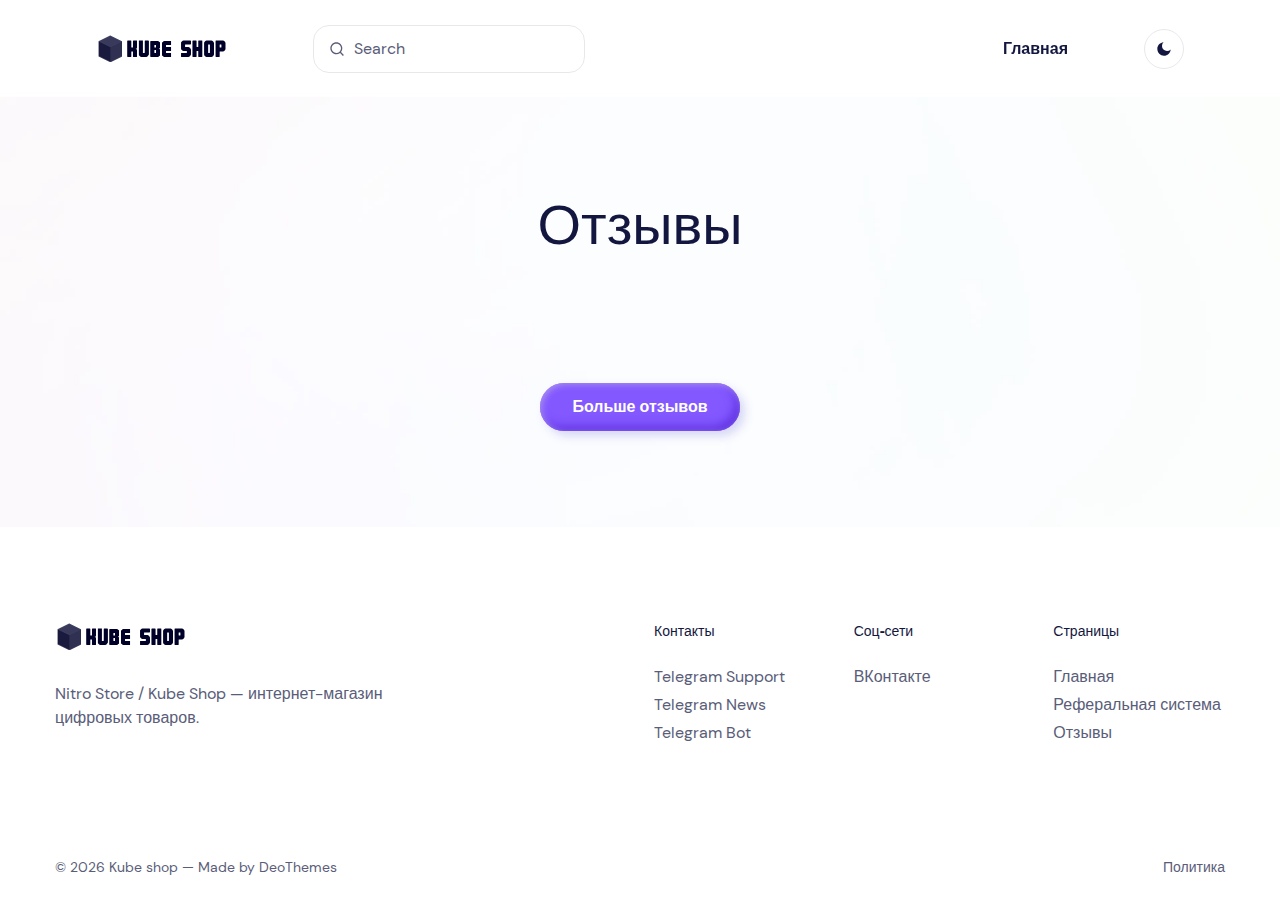
<file: feedback.html>
﻿<!DOCTYPE html>
<html lang="ru">
  <head>
    <meta charset="utf-8">
    <meta http-equiv="Content-Type" content="text/html; charset=utf-8">
    <meta name="language" content="Russian">
    <!--[if IE]><meta http-equiv="X-UA-Compatible" content="IE=edge,chrome=1" /><![endif]-->
    <meta name="viewport" content="width=device-width, initial-scale=1, maximum-scale=1">

    <!-- Yandex.Metrika counter -->
  <script type="text/javascript">
   (function(m,e,t,r,i,k,a){m[i]=m[i]||function(){(m[i].a=m[i].a||[]).push(arguments)};
   m[i].l=1*new Date();
   for (var j = 0; j < document.scripts.length; j++) {if (document.scripts[j].src === r) { return; }}
   k=e.createElement(t),a=e.getElementsByTagName(t)[0],k.async=1,k.src=r,a.parentNode.insertBefore(k,a)})
   (window, document, "script", "https://mc.yandex.ru/metrika/tag.js", "ym");

   ym(91576952, "init", {
        clickmap:true,
        trackLinks:true,
        accurateTrackBounce:true,
        webvisor:true,
        ecommerce:"dataLayer"
   });
  </script>
  <noscript><div><img src="https://mc.yandex.ru/watch/91576952" style="position:absolute; left:-9999px;" alt=""></div></noscript>
<!-- /Yandex.Metrika counter -->


    <link rel="preconnect" href="https://fonts.googleapis.com"><link rel="preconnect" href="https://fonts.gstatic.com" crossorigin=""><link href="https://fonts.googleapis.com/css2?family=Montserrat:wght@600&display=swap" rel="stylesheet">

    <!-- Css -->
    <link rel="stylesheet" href="static/css/style.css">

    <!-- Dark Mode JS -->
    <script src="static/js/darkMode.bundle.js"></script>

    <!-- Favicons -->
    <link rel="apple-touch-icon" sizes="57x57" href="static/favicon/apple-icon-57x57.png">
    <link rel="apple-touch-icon" sizes="60x60" href="static/favicon/apple-icon-60x60.png">
    <link rel="apple-touch-icon" sizes="72x72" href="static/favicon/apple-icon-72x72.png">
    <link rel="apple-touch-icon" sizes="76x76" href="static/favicon/apple-icon-76x76.png">
    <link rel="apple-touch-icon" sizes="114x114" href="static/favicon/apple-icon-114x114.png">
    <link rel="apple-touch-icon" sizes="120x120" href="static/favicon/apple-icon-120x120.png">
    <link rel="apple-touch-icon" sizes="144x144" href="static/favicon/apple-icon-144x144.png">
    <link rel="apple-touch-icon" sizes="152x152" href="static/favicon/apple-icon-152x152.png">
    <link rel="apple-touch-icon" sizes="180x180" href="static/favicon/apple-icon-180x180.png">
    <link rel="icon" type="image/png" sizes="192x192" href="static/favicon/android-icon-192x192.png">
    <link rel="icon" type="image/png" sizes="32x32" href="/static/favicon-32x32.png">
    <link rel="icon" type="image/png" sizes="96x96" href="/static/favicon-96x96.png">
    <link rel="icon" type="image/png" sizes="16x16" href="/static/favicon-16x16.png">
    <link rel="manifest" href="static/favicon/manifest.json">


    <meta name="msapplication-TileColor" content="#ffffff">
    <meta name="msapplication-TileImage" content="/static/favicon/ms-icon-144x144.png">
    <meta name="theme-color" content="#ffffff">
    
<title>Отзывы</title>

  </head>
  <body class="dark:bg-jacarta-900 font-body text-jacarta-500 overflow-x-hidden" itemscope="" itemtype="http://schema.org/WebPage">
    <header class="js-page-header fixed top-0 z-20 w-full backdrop-blur transition-colors">
      <div class="flex items-center px-6 py-6 xl:px-24">
        <!-- Logo -->
        <a href="index.htm" class="shrink-0">
          <img src="static/img/logo.png" class="max-h-7 dark:hidden" alt="Kube Shop">
          <img src="static/img/logo_white.png" class="hidden max-h-7 dark:block" alt="Kube Shop">
        </a>

        <!-- Search -->
        <form action="search" class="relative ml-12 mr-8 hidden basis-3/12 lg:block xl:ml-[8%]">
          <input type="search" class="text-jacarta-700 placeholder-jacarta-500 focus:ring-accent border-jacarta-100 w-full rounded-2xl border py-[0.6875rem] px-4 pl-10 dark:border-transparent dark:bg-white/[.15] dark:text-white dark:placeholder-white" placeholder="Search">
          <span class="absolute left-0 top-0 flex h-full w-12 items-center justify-center rounded-2xl">
            <svg xmlns="http://www.w3.org/2000/svg" viewbox="0 0 24 24" width="24" height="24" class="fill-jacarta-500 h-4 w-4 dark:fill-white">
              <path fill="none" d="M0 0h24v24H0z"></path>
              <path d="M18.031 16.617l4.283 4.282-1.415 1.415-4.282-4.283A8.96 8.96 0 0 1 11 20c-4.968 0-9-4.032-9-9s4.032-9 9-9 9 4.032 9 9a8.96 8.96 0 0 1-1.969 5.617zm-2.006-.742A6.977 6.977 0 0 0 18 11c0-3.868-3.133-7-7-7-3.868 0-7 3.132-7 7 0 3.867 3.132 7 7 7a6.977 6.977 0 0 0 4.875-1.975l.15-.15z"></path>
            </svg>
          </span>
        </form>

        <!-- Menu / Actions -->
        <div class="js-mobile-menu dark:bg-jacarta-800 invisible fixed inset-0 z-10 ml-auto items-center bg-white opacity-0 lg:visible lg:relative lg:inset-auto lg:flex lg:bg-transparent lg:opacity-100 dark:lg:bg-transparent">
          <!-- Mobile Logo / Menu Close -->
          <div class="t-0 dark:bg-jacarta-800 fixed left-0 z-10 flex w-full items-center justify-between bg-white p-6 lg:hidden">
            <!-- Mobile Logo -->
            <a href="index.htm" class="shrink-0">
              <img src="static/img/logo.png" class="max-h-7 dark:hidden" alt="Xhibiter | NFT Marketplace">
              <img src="static/img/logo_white.png" class="hidden max-h-7 dark:block" alt="Xhibiter | NFT Marketplace">
            </a>

            <!-- Mobile Menu Close -->
            <button class="js-mobile-close border-jacarta-100 hover:bg-accent focus:bg-accent group dark:hover:bg-accent ml-2 flex h-10 w-10 items-center justify-center rounded-full border bg-white transition-colors hover:border-transparent focus:border-transparent dark:border-transparent dark:bg-white/[.15]" aria-label="close mobile menu">
              <svg xmlns="http://www.w3.org/2000/svg" viewbox="0 0 24 24" width="24" height="24" class="fill-jacarta-700 h-4 w-4 transition-colors group-hover:fill-white group-focus:fill-white dark:fill-white">
                <path fill="none" d="M0 0h24v24H0z"></path>
                <path d="M12 10.586l4.95-4.95 1.414 1.414-4.95 4.95 4.95 4.95-1.414 1.414-4.95-4.95-4.95 4.95-1.414-1.414 4.95-4.95-4.95-4.95L7.05 5.636z"></path>
              </svg>
            </button>
          </div>

          <!-- Mobile Search -->
          <form action="search" class="relative mt-24 mb-8 w-full lg:hidden">
            <input type="search" class="text-jacarta-700 placeholder-jacarta-500 focus:ring-accent border-jacarta-100 w-full rounded-2xl border py-3 px-4 pl-10 dark:border-transparent dark:bg-white/[.15] dark:text-white dark:placeholder-white" placeholder="Search">
            <span class="absolute left-0 top-0 flex h-full w-12 items-center justify-center rounded-2xl">
              <svg xmlns="http://www.w3.org/2000/svg" viewbox="0 0 24 24" width="24" height="24" class="fill-jacarta-500 h-4 w-4 dark:fill-white">
                <path fill="none" d="M0 0h24v24H0z"></path>
                <path d="M18.031 16.617l4.283 4.282-1.415 1.415-4.282-4.283A8.96 8.96 0 0 1 11 20c-4.968 0-9-4.032-9-9s4.032-9 9-9 9 4.032 9 9a8.96 8.96 0 0 1-1.969 5.617zm-2.006-.742A6.977 6.977 0 0 0 18 11c0-3.868-3.133-7-7-7-3.868 0-7 3.132-7 7 0 3.867 3.132 7 7 7a6.977 6.977 0 0 0 4.875-1.975l.15-.15z"></path>
              </svg>
            </span>
          </form>

          <!-- Primary Nav -->
          <nav class="navbar w-full">
            <ul class="flex flex-col lg:flex-row">
              <li class="js-nav-dropdown group relative">
                <a href="#" class="dropdown-toggle text-jacarta-700 hover:text-accent focus:text-accent dark:hover:text-accent dark:focus:text-accent flex items-center justify-between py-3.5 text-base dark:text-white lg:px-5" id="navDropdown-1" aria-expanded="false" role="button" data-bs-toggle="dropdown"><b>Главная</b>
                  
          </a></li></ul></nav>

          <div class="ml-8 hidden lg:flex xl:ml-12">
            <a href="#" class="border-jacarta-100 hover:bg-accent focus:bg-accent group dark:hover:bg-accent js-dark-mode-trigger ml-2 flex h-10 w-10 items-center justify-center rounded-full border bg-white transition-colors hover:border-transparent focus:border-transparent dark:border-transparent dark:bg-white/[.15]">
              <svg xmlns="http://www.w3.org/2000/svg" viewbox="0 0 24 24" width="24" height="24" class="fill-jacarta-700 dark-mode-light h-4 w-4 transition-colors group-hover:fill-white group-focus:fill-white dark:hidden">
                <path fill="none" d="M0 0h24v24H0z"></path>
                <path d="M11.38 2.019a7.5 7.5 0 1 0 10.6 10.6C21.662 17.854 17.316 22 12.001 22 6.477 22 2 17.523 2 12c0-5.315 4.146-9.661 9.38-9.981z"></path>
              </svg>
              <svg xmlns="http://www.w3.org/2000/svg" viewbox="0 0 24 24" width="24" height="24" class="fill-jacarta-700 dark-mode-dark hidden h-4 w-4 transition-colors group-hover:fill-white group-focus:fill-white dark:block dark:fill-white">
                <path fill="none" d="M0 0h24v24H0z"></path>
                <path d="M12 18a6 6 0 1 1 0-12 6 6 0 0 1 0 12zM11 1h2v3h-2V1zm0 19h2v3h-2v-3zM3.515 4.929l1.414-1.414L7.05 5.636 5.636 7.05 3.515 4.93zM16.95 18.364l1.414-1.414 2.121 2.121-1.414 1.414-2.121-2.121zm2.121-14.85l1.414 1.415-2.121 2.121-1.414-1.414 2.121-2.121zM5.636 16.95l1.414 1.414-2.121 2.121-1.414-1.414 2.121-2.121zM23 11v2h-3v-2h3zM4 11v2H1v-2h3z"></path>
              </svg>
            </a>
          </div>
        </div>

        <!-- Mobile Menu Actions -->
        <div class="ml-auto flex lg:hidden">

          <!-- Dark Mode -->
          <a href="#" class="js-dark-mode-trigger border-jacarta-100 hover:bg-accent dark:hover:bg-accent focus:bg-accent group ml-2 flex h-10 w-10 items-center justify-center rounded-full border bg-white transition-colors hover:border-transparent focus:border-transparent dark:border-transparent dark:bg-white/[.15]">
            <svg xmlns="http://www.w3.org/2000/svg" viewbox="0 0 24 24" width="24" height="24" class="fill-jacarta-700 dark-mode-light h-4 w-4 transition-colors group-hover:fill-white group-focus:fill-white dark:hidden">
              <path fill="none" d="M0 0h24v24H0z"></path>
              <path d="M11.38 2.019a7.5 7.5 0 1 0 10.6 10.6C21.662 17.854 17.316 22 12.001 22 6.477 22 2 17.523 2 12c0-5.315 4.146-9.661 9.38-9.981z"></path>
            </svg>
            <svg xmlns="http://www.w3.org/2000/svg" viewbox="0 0 24 24" width="24" height="24" class="fill-jacarta-700 dark-mode-dark hidden h-4 w-4 transition-colors group-hover:fill-white group-focus:fill-white dark:block dark:fill-white">
              <path fill="none" d="M0 0h24v24H0z"></path>
              <path d="M12 18a6 6 0 1 1 0-12 6 6 0 0 1 0 12zM11 1h2v3h-2V1zm0 19h2v3h-2v-3zM3.515 4.929l1.414-1.414L7.05 5.636 5.636 7.05 3.515 4.93zM16.95 18.364l1.414-1.414 2.121 2.121-1.414 1.414-2.121-2.121zm2.121-14.85l1.414 1.415-2.121 2.121-1.414-1.414 2.121-2.121zM5.636 16.95l1.414 1.414-2.121 2.121-1.414-1.414 2.121-2.121zM23 11v2h-3v-2h3zM4 11v2H1v-2h3z"></path>
            </svg>
          </a>

          <!-- Mobile Menu Toggle -->
          <button class="js-mobile-toggle border-jacarta-100 hover:bg-accent dark:hover:bg-accent focus:bg-accent group ml-2 flex h-10 w-10 items-center justify-center rounded-full border bg-white transition-colors hover:border-transparent focus:border-transparent dark:border-transparent dark:bg-white/[.15]" aria-label="open mobile menu">
            <svg xmlns="http://www.w3.org/2000/svg" viewbox="0 0 24 24" width="24" height="24" class="fill-jacarta-700 h-4 w-4 transition-colors group-hover:fill-white group-focus:fill-white dark:fill-white">
              <path fill="none" d="M0 0h24v24H0z"></path>
              <path d="M18 18v2H6v-2h12zm3-7v2H3v-2h18zm-3-7v2H6V4h12z"></path>
            </svg>
          </button>
        </div>
      </div>
    </header>



    

<main class="pt-[5.5rem] lg:pt-24">
      <!-- 404 -->
      <section class="dark:bg-jacarta-800 relative py-16 md:py-24">
        <picture class="pointer-events-none absolute inset-0 -z-10 dark:hidden">
          <img src="static/img/gradient_light.jpg" alt="gradient" class="h-full w-full">
        </picture>
        <div class="container">
          <div class="mx-auto max-w-lg text-center">

                <h1 class="text-jacarta-700 font-display mb-6 text-4xl dark:text-white md:text-6xl">Отзывы</h1>
                <script async="" src="https://telegram.org/js/telegram-widget.js?21" data-telegram-post="NitroStore_ru/13" data-width="100%" data-dark="auto"></script><br>
                <script async="" src="https://telegram.org/js/telegram-widget.js?21" data-telegram-post="NitroStore_ru/131" data-width="100%" data-dark="auto"></script><br>
                <script async="" src="https://telegram.org/js/telegram-widget.js?21" data-telegram-post="NitroStore_ru/129" data-width="100%" data-dark="auto"></script><br>
                <script async="" src="https://telegram.org/js/telegram-widget.js?21" data-telegram-post="NitroStore_ru/117" data-width="100%" data-dark="auto"></script><br>
            <a href="https://t.me/NitroStore_ru" class="bg-accent shadow-accent-volume hover:bg-accent-dark inline-block rounded-full py-3 px-8 text-center font-semibold text-white transition-all">Больше отзывов</a>
          </div>
        </div>
      </section>
      <!-- end 404 -->
    </main>

    <script src="static/js/app.bundle.js"></script>
    <footer class="dark:bg-jacarta-900 page-footer bg-white">
      <div class="container">
        <div class="grid grid-cols-6 gap-x-7 gap-y-14 pt-24 pb-12 md:grid-cols-12">
          <div class="col-span-3 md:col-span-4">
            <!-- Logo -->
            <a href="index.htm" class="mb-6 inline-block">
              <img src="static/img/logo.png" class="max-h-7 dark:hidden" alt="Kube Shop">
              <img src="static/img/logo_white.png" class="hidden max-h-7 dark:block" alt="Kube Shop">
            </a>
            <p class="dark:text-jacarta-300 mb-12">
              Nitro Store / Kube Shop — интернет-магазин цифровых товаров.
            </p>
            <!-- Socials -->
<!--            <div class="flex space-x-5">-->
<!--              <a href="#" class="group">-->
<!--                <svg-->
<!--                  aria-hidden="true"-->
<!--                  focusable="false"-->
<!--                  data-prefix="fab"-->
<!--                  data-icon="discord"-->
<!--                  class="group-hover:fill-accent fill-jacarta-300 h-5 w-5 dark:group-hover:fill-white"-->
<!--                  role="img"-->
<!--                  xmlns="http://www.w3.org/2000/svg"-->
<!--                  viewBox="0 0 640 512"-->
<!--                >-->
<!--                  <path-->
<!--                    d="M524.531,69.836a1.5,1.5,0,0,0-.764-.7A485.065,485.065,0,0,0,404.081,32.03a1.816,1.816,0,0,0-1.923.91,337.461,337.461,0,0,0-14.9,30.6,447.848,447.848,0,0,0-134.426,0,309.541,309.541,0,0,0-15.135-30.6,1.89,1.89,0,0,0-1.924-.91A483.689,483.689,0,0,0,116.085,69.137a1.712,1.712,0,0,0-.788.676C39.068,183.651,18.186,294.69,28.43,404.354a2.016,2.016,0,0,0,.765,1.375A487.666,487.666,0,0,0,176.02,479.918a1.9,1.9,0,0,0,2.063-.676A348.2,348.2,0,0,0,208.12,430.4a1.86,1.86,0,0,0-1.019-2.588,321.173,321.173,0,0,1-45.868-21.853,1.885,1.885,0,0,1-.185-3.126c3.082-2.309,6.166-4.711,9.109-7.137a1.819,1.819,0,0,1,1.9-.256c96.229,43.917,200.41,43.917,295.5,0a1.812,1.812,0,0,1,1.924.233c2.944,2.426,6.027,4.851,9.132,7.16a1.884,1.884,0,0,1-.162,3.126,301.407,301.407,0,0,1-45.89,21.83,1.875,1.875,0,0,0-1,2.611,391.055,391.055,0,0,0,30.014,48.815,1.864,1.864,0,0,0,2.063.7A486.048,486.048,0,0,0,610.7,405.729a1.882,1.882,0,0,0,.765-1.352C623.729,277.594,590.933,167.465,524.531,69.836ZM222.491,337.58c-28.972,0-52.844-26.587-52.844-59.239S193.056,219.1,222.491,219.1c29.665,0,53.306,26.82,52.843,59.239C275.334,310.993,251.924,337.58,222.491,337.58Zm195.38,0c-28.971,0-52.843-26.587-52.843-59.239S388.437,219.1,417.871,219.1c29.667,0,53.307,26.82,52.844,59.239C470.715,310.993,447.538,337.58,417.871,337.58Z"-->
<!--                  ></path>-->
<!--                </svg>-->
<!--              </a>-->
<!--            </div>-->
          </div>

          <div class="col-span-full sm:col-span-3 md:col-span-2 md:col-start-7">
            <h3 class="font-display text-jacarta-700 mb-6 text-sm dark:text-white">Контакты</h3>
            <ul class="dark:text-jacarta-300 flex flex-col space-y-1">
              <li>
                <a href="https://t.me/kubesupport" class="hover:text-accent dark:hover:text-white">Telegram Support</a>
              </li>
              <li>
                <a href="https://t.me/Kube_shop_news" class="hover:text-accent dark:hover:text-white">Telegram News</a>
              </li>
              <li>
                <a href="https://t.me/Kube_shop_bot" class="hover:text-accent dark:hover:text-white">Telegram Bot</a>
              </li>
            </ul>
          </div>

          <div class="col-span-full sm:col-span-3 md:col-span-2">
            <h3 class="font-display text-jacarta-700 mb-6 text-sm dark:text-white">Соц-сети</h3>
            <ul class="dark:text-jacarta-300 flex flex-col space-y-1">
              <li>
                <a href="https://vk.com/nitrostore" class="hover:text-accent dark:hover:text-white">ВКонтакте</a>
              </li>
<!--              <li>-->
<!--                <a href="#" class="hover:text-accent dark:hover:text-white">About</a>-->
<!--              </li>-->
<!--              <li>-->
<!--                <a href="#" class="hover:text-accent dark:hover:text-white">Contact Us</a>-->
<!--              </li>-->
<!--              <li>-->
<!--                <a href="#" class="hover:text-accent dark:hover:text-white">Our Blog</a>-->
<!--              </li>-->
<!--              <li>-->
<!--                <a href="#" class="hover:text-accent dark:hover:text-white">FAQ</a>-->
<!--              </li>-->
<!--            </ul>-->
          </ul></div>

          <div class="col-span-full sm:col-span-3 md:col-span-2">
            <h3 class="font-display text-jacarta-700 mb-6 text-sm dark:text-white">Страницы</h3>
            <ul class="dark:text-jacarta-300 flex flex-col space-y-1">
              <li>
                <a href="index.htm" class="hover:text-accent dark:hover:text-white">Главная</a>
              </li>
              <li>
                <a href="referral.html" class="hover:text-accent dark:hover:text-white">Реферальная система</a>
              </li>
              <li>
                <a href="feedback.html" class="hover:text-accent dark:hover:text-white">Отзывы</a>
              </li>
<!--              <li>-->
<!--                <a href="#" class="hover:text-accent dark:hover:text-white">Author Profile</a>-->
<!--              </li>-->
<!--              <li>-->
<!--                <a href="#" class="hover:text-accent dark:hover:text-white">Create Item</a>-->
<!--              </li>-->
<!--            </ul>-->
          </ul></div>
        </div>
        <div class="flex flex-col items-center justify-between space-y-2 py-8 sm:flex-row sm:space-y-0">
          <span class="dark:text-jacarta-400 text-sm">&copy;
            <script>
              document.write(new Date().getFullYear())
            </script>
            Kube shop — Made by
            <a href="https://deothemes.com" class="hover:text-accent">DeoThemes</a></span>
          <ul class="dark:text-jacarta-400 flex flex-wrap space-x-4 text-sm">
<!--            <li>-->
<!--              <a href="#" class="hover:text-accent">Terms and conditions</a>-->
<!--            </li>-->
            <li><a href="poltece.html" class="hover:text-accent">Политика</a></li>
          </ul>
        </div>
      </div>
    </footer>

  </body>
</html>
</file>
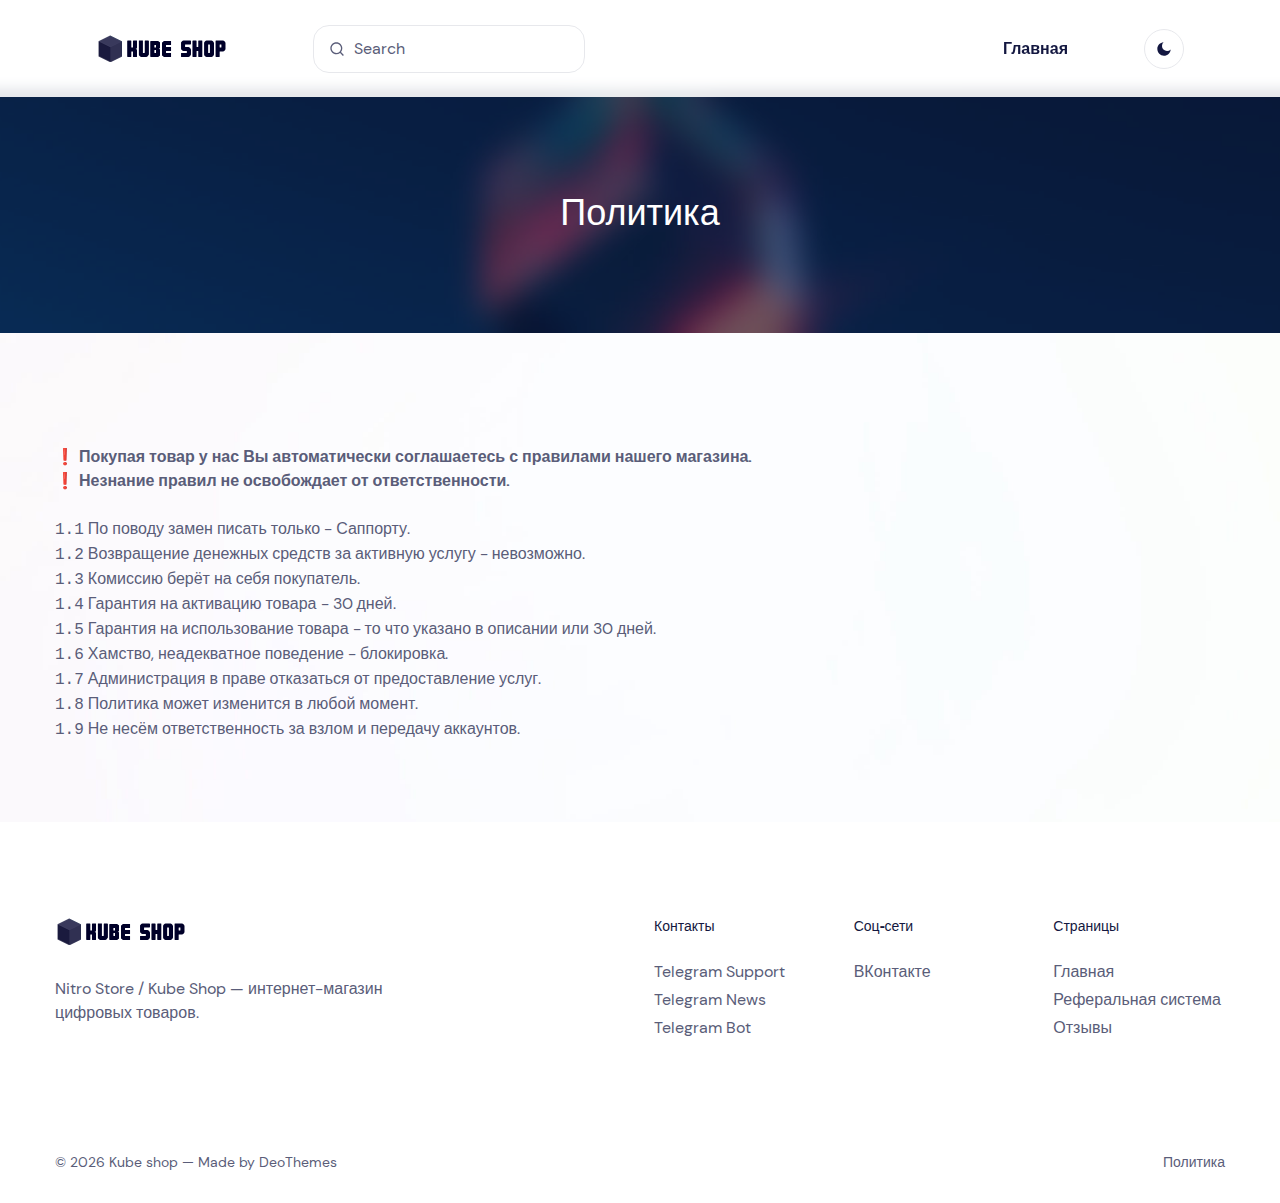
<file: poltece.html>
﻿<!DOCTYPE html>
<html lang="ru">
  <head>
    <meta charset="utf-8">
    <meta http-equiv="Content-Type" content="text/html; charset=utf-8">
    <meta name="language" content="Russian">
    <!--[if IE]><meta http-equiv="X-UA-Compatible" content="IE=edge,chrome=1" /><![endif]-->
    <meta name="viewport" content="width=device-width, initial-scale=1, maximum-scale=1">

    <!-- Yandex.Metrika counter -->
  <script type="text/javascript">
   (function(m,e,t,r,i,k,a){m[i]=m[i]||function(){(m[i].a=m[i].a||[]).push(arguments)};
   m[i].l=1*new Date();
   for (var j = 0; j < document.scripts.length; j++) {if (document.scripts[j].src === r) { return; }}
   k=e.createElement(t),a=e.getElementsByTagName(t)[0],k.async=1,k.src=r,a.parentNode.insertBefore(k,a)})
   (window, document, "script", "https://mc.yandex.ru/metrika/tag.js", "ym");

   ym(91576952, "init", {
        clickmap:true,
        trackLinks:true,
        accurateTrackBounce:true,
        webvisor:true,
        ecommerce:"dataLayer"
   });
  </script>
  <noscript><div><img src="https://mc.yandex.ru/watch/91576952" style="position:absolute; left:-9999px;" alt=""></div></noscript>
<!-- /Yandex.Metrika counter -->


    <link rel="preconnect" href="https://fonts.googleapis.com"><link rel="preconnect" href="https://fonts.gstatic.com" crossorigin=""><link href="https://fonts.googleapis.com/css2?family=Montserrat:wght@600&display=swap" rel="stylesheet">

    <!-- Css -->
    <link rel="stylesheet" href="static/css/style.css">

    <!-- Dark Mode JS -->
    <script src="static/js/darkMode.bundle.js"></script>

    <!-- Favicons -->
    <link rel="apple-touch-icon" sizes="57x57" href="static/favicon/apple-icon-57x57.png">
    <link rel="apple-touch-icon" sizes="60x60" href="static/favicon/apple-icon-60x60.png">
    <link rel="apple-touch-icon" sizes="72x72" href="static/favicon/apple-icon-72x72.png">
    <link rel="apple-touch-icon" sizes="76x76" href="static/favicon/apple-icon-76x76.png">
    <link rel="apple-touch-icon" sizes="114x114" href="static/favicon/apple-icon-114x114.png">
    <link rel="apple-touch-icon" sizes="120x120" href="static/favicon/apple-icon-120x120.png">
    <link rel="apple-touch-icon" sizes="144x144" href="static/favicon/apple-icon-144x144.png">
    <link rel="apple-touch-icon" sizes="152x152" href="static/favicon/apple-icon-152x152.png">
    <link rel="apple-touch-icon" sizes="180x180" href="static/favicon/apple-icon-180x180.png">
    <link rel="icon" type="image/png" sizes="192x192" href="static/favicon/android-icon-192x192.png">
    <link rel="icon" type="image/png" sizes="32x32" href="/static/favicon-32x32.png">
    <link rel="icon" type="image/png" sizes="96x96" href="/static/favicon-96x96.png">
    <link rel="icon" type="image/png" sizes="16x16" href="/static/favicon-16x16.png">
    <link rel="manifest" href="static/favicon/manifest.json">


    <meta name="msapplication-TileColor" content="#ffffff">
    <meta name="msapplication-TileImage" content="/static/favicon/ms-icon-144x144.png">
    <meta name="theme-color" content="#ffffff">
    
<meta name="title" content="Kube Shop — Политика.">
<title>Политика</title>

  </head>
  <body class="dark:bg-jacarta-900 font-body text-jacarta-500 overflow-x-hidden" itemscope="" itemtype="http://schema.org/WebPage">
    <header class="js-page-header fixed top-0 z-20 w-full backdrop-blur transition-colors">
      <div class="flex items-center px-6 py-6 xl:px-24">
        <!-- Logo -->
        <a href="index.htm" class="shrink-0">
          <img src="static/img/logo.png" class="max-h-7 dark:hidden" alt="Kube Shop">
          <img src="static/img/logo_white.png" class="hidden max-h-7 dark:block" alt="Kube Shop">
        </a>

        <!-- Search -->
        <form action="search" class="relative ml-12 mr-8 hidden basis-3/12 lg:block xl:ml-[8%]">
          <input type="search" class="text-jacarta-700 placeholder-jacarta-500 focus:ring-accent border-jacarta-100 w-full rounded-2xl border py-[0.6875rem] px-4 pl-10 dark:border-transparent dark:bg-white/[.15] dark:text-white dark:placeholder-white" placeholder="Search">
          <span class="absolute left-0 top-0 flex h-full w-12 items-center justify-center rounded-2xl">
            <svg xmlns="http://www.w3.org/2000/svg" viewbox="0 0 24 24" width="24" height="24" class="fill-jacarta-500 h-4 w-4 dark:fill-white">
              <path fill="none" d="M0 0h24v24H0z"></path>
              <path d="M18.031 16.617l4.283 4.282-1.415 1.415-4.282-4.283A8.96 8.96 0 0 1 11 20c-4.968 0-9-4.032-9-9s4.032-9 9-9 9 4.032 9 9a8.96 8.96 0 0 1-1.969 5.617zm-2.006-.742A6.977 6.977 0 0 0 18 11c0-3.868-3.133-7-7-7-3.868 0-7 3.132-7 7 0 3.867 3.132 7 7 7a6.977 6.977 0 0 0 4.875-1.975l.15-.15z"></path>
            </svg>
          </span>
        </form>

        <!-- Menu / Actions -->
        <div class="js-mobile-menu dark:bg-jacarta-800 invisible fixed inset-0 z-10 ml-auto items-center bg-white opacity-0 lg:visible lg:relative lg:inset-auto lg:flex lg:bg-transparent lg:opacity-100 dark:lg:bg-transparent">
          <!-- Mobile Logo / Menu Close -->
          <div class="t-0 dark:bg-jacarta-800 fixed left-0 z-10 flex w-full items-center justify-between bg-white p-6 lg:hidden">
            <!-- Mobile Logo -->
            <a href="index.htm" class="shrink-0">
              <img src="static/img/logo.png" class="max-h-7 dark:hidden" alt="Xhibiter | NFT Marketplace">
              <img src="static/img/logo_white.png" class="hidden max-h-7 dark:block" alt="Xhibiter | NFT Marketplace">
            </a>

            <!-- Mobile Menu Close -->
            <button class="js-mobile-close border-jacarta-100 hover:bg-accent focus:bg-accent group dark:hover:bg-accent ml-2 flex h-10 w-10 items-center justify-center rounded-full border bg-white transition-colors hover:border-transparent focus:border-transparent dark:border-transparent dark:bg-white/[.15]" aria-label="close mobile menu">
              <svg xmlns="http://www.w3.org/2000/svg" viewbox="0 0 24 24" width="24" height="24" class="fill-jacarta-700 h-4 w-4 transition-colors group-hover:fill-white group-focus:fill-white dark:fill-white">
                <path fill="none" d="M0 0h24v24H0z"></path>
                <path d="M12 10.586l4.95-4.95 1.414 1.414-4.95 4.95 4.95 4.95-1.414 1.414-4.95-4.95-4.95 4.95-1.414-1.414 4.95-4.95-4.95-4.95L7.05 5.636z"></path>
              </svg>
            </button>
          </div>

          <!-- Mobile Search -->
          <form action="search" class="relative mt-24 mb-8 w-full lg:hidden">
            <input type="search" class="text-jacarta-700 placeholder-jacarta-500 focus:ring-accent border-jacarta-100 w-full rounded-2xl border py-3 px-4 pl-10 dark:border-transparent dark:bg-white/[.15] dark:text-white dark:placeholder-white" placeholder="Search">
            <span class="absolute left-0 top-0 flex h-full w-12 items-center justify-center rounded-2xl">
              <svg xmlns="http://www.w3.org/2000/svg" viewbox="0 0 24 24" width="24" height="24" class="fill-jacarta-500 h-4 w-4 dark:fill-white">
                <path fill="none" d="M0 0h24v24H0z"></path>
                <path d="M18.031 16.617l4.283 4.282-1.415 1.415-4.282-4.283A8.96 8.96 0 0 1 11 20c-4.968 0-9-4.032-9-9s4.032-9 9-9 9 4.032 9 9a8.96 8.96 0 0 1-1.969 5.617zm-2.006-.742A6.977 6.977 0 0 0 18 11c0-3.868-3.133-7-7-7-3.868 0-7 3.132-7 7 0 3.867 3.132 7 7 7a6.977 6.977 0 0 0 4.875-1.975l.15-.15z"></path>
              </svg>
            </span>
          </form>

          <!-- Primary Nav -->
          <nav class="navbar w-full">
            <ul class="flex flex-col lg:flex-row">
              <li class="js-nav-dropdown group relative">
                <a href="#" class="dropdown-toggle text-jacarta-700 hover:text-accent focus:text-accent dark:hover:text-accent dark:focus:text-accent flex items-center justify-between py-3.5 text-base dark:text-white lg:px-5" id="navDropdown-1" aria-expanded="false" role="button" data-bs-toggle="dropdown"><b>Главная</b>
                  
          </a></li></ul></nav>

          <div class="ml-8 hidden lg:flex xl:ml-12">
            <a href="#" class="border-jacarta-100 hover:bg-accent focus:bg-accent group dark:hover:bg-accent js-dark-mode-trigger ml-2 flex h-10 w-10 items-center justify-center rounded-full border bg-white transition-colors hover:border-transparent focus:border-transparent dark:border-transparent dark:bg-white/[.15]">
              <svg xmlns="http://www.w3.org/2000/svg" viewbox="0 0 24 24" width="24" height="24" class="fill-jacarta-700 dark-mode-light h-4 w-4 transition-colors group-hover:fill-white group-focus:fill-white dark:hidden">
                <path fill="none" d="M0 0h24v24H0z"></path>
                <path d="M11.38 2.019a7.5 7.5 0 1 0 10.6 10.6C21.662 17.854 17.316 22 12.001 22 6.477 22 2 17.523 2 12c0-5.315 4.146-9.661 9.38-9.981z"></path>
              </svg>
              <svg xmlns="http://www.w3.org/2000/svg" viewbox="0 0 24 24" width="24" height="24" class="fill-jacarta-700 dark-mode-dark hidden h-4 w-4 transition-colors group-hover:fill-white group-focus:fill-white dark:block dark:fill-white">
                <path fill="none" d="M0 0h24v24H0z"></path>
                <path d="M12 18a6 6 0 1 1 0-12 6 6 0 0 1 0 12zM11 1h2v3h-2V1zm0 19h2v3h-2v-3zM3.515 4.929l1.414-1.414L7.05 5.636 5.636 7.05 3.515 4.93zM16.95 18.364l1.414-1.414 2.121 2.121-1.414 1.414-2.121-2.121zm2.121-14.85l1.414 1.415-2.121 2.121-1.414-1.414 2.121-2.121zM5.636 16.95l1.414 1.414-2.121 2.121-1.414-1.414 2.121-2.121zM23 11v2h-3v-2h3zM4 11v2H1v-2h3z"></path>
              </svg>
            </a>
          </div>
        </div>

        <!-- Mobile Menu Actions -->
        <div class="ml-auto flex lg:hidden">

          <!-- Dark Mode -->
          <a href="#" class="js-dark-mode-trigger border-jacarta-100 hover:bg-accent dark:hover:bg-accent focus:bg-accent group ml-2 flex h-10 w-10 items-center justify-center rounded-full border bg-white transition-colors hover:border-transparent focus:border-transparent dark:border-transparent dark:bg-white/[.15]">
            <svg xmlns="http://www.w3.org/2000/svg" viewbox="0 0 24 24" width="24" height="24" class="fill-jacarta-700 dark-mode-light h-4 w-4 transition-colors group-hover:fill-white group-focus:fill-white dark:hidden">
              <path fill="none" d="M0 0h24v24H0z"></path>
              <path d="M11.38 2.019a7.5 7.5 0 1 0 10.6 10.6C21.662 17.854 17.316 22 12.001 22 6.477 22 2 17.523 2 12c0-5.315 4.146-9.661 9.38-9.981z"></path>
            </svg>
            <svg xmlns="http://www.w3.org/2000/svg" viewbox="0 0 24 24" width="24" height="24" class="fill-jacarta-700 dark-mode-dark hidden h-4 w-4 transition-colors group-hover:fill-white group-focus:fill-white dark:block dark:fill-white">
              <path fill="none" d="M0 0h24v24H0z"></path>
              <path d="M12 18a6 6 0 1 1 0-12 6 6 0 0 1 0 12zM11 1h2v3h-2V1zm0 19h2v3h-2v-3zM3.515 4.929l1.414-1.414L7.05 5.636 5.636 7.05 3.515 4.93zM16.95 18.364l1.414-1.414 2.121 2.121-1.414 1.414-2.121-2.121zm2.121-14.85l1.414 1.415-2.121 2.121-1.414-1.414 2.121-2.121zM5.636 16.95l1.414 1.414-2.121 2.121-1.414-1.414 2.121-2.121zM23 11v2h-3v-2h3zM4 11v2H1v-2h3z"></path>
            </svg>
          </a>

          <!-- Mobile Menu Toggle -->
          <button class="js-mobile-toggle border-jacarta-100 hover:bg-accent dark:hover:bg-accent focus:bg-accent group ml-2 flex h-10 w-10 items-center justify-center rounded-full border bg-white transition-colors hover:border-transparent focus:border-transparent dark:border-transparent dark:bg-white/[.15]" aria-label="open mobile menu">
            <svg xmlns="http://www.w3.org/2000/svg" viewbox="0 0 24 24" width="24" height="24" class="fill-jacarta-700 h-4 w-4 transition-colors group-hover:fill-white group-focus:fill-white dark:fill-white">
              <path fill="none" d="M0 0h24v24H0z"></path>
              <path d="M18 18v2H6v-2h12zm3-7v2H3v-2h18zm-3-7v2H6V4h12z"></path>
            </svg>
          </button>
        </div>
      </div>
    </header>



    
<main class="pt-[5.5rem] lg:pt-24">
      <!-- Wallet -->
      <section class="after:bg-jacarta-900/60 relative bg-cover bg-center bg-no-repeat py-24 after:absolute after:inset-0" style="background-image: url('static/img/page-title/wallet_banner.jpg')">
        <div class="container relative z-10">
          <h1 class="font-display text-center text-4xl font-medium text-white">Политика</h1>
        </div>
      </section>

      <section class="dark:bg-jacarta-800 relative pb-20 pt-28">
        <picture class="pointer-events-none absolute inset-0 -z-10 dark:hidden">
          <img src="static/img/gradient_light.jpg" alt="gradient" class="h-full w-full">
        </picture>
        <div class="container">
			<b>❗️ Покупая товар у нас Вы автоматически соглашаетесь с правилами нашего магазина.</b><br>
			<b>❗️ Незнание правил не освобождает от ответственности.</b><br><br>

			<code>1.1</code> По поводу замен писать только - Саппорту.<br>
<code>1.2</code> Возвращение денежных средств за активную услугу - невозможно.<br>
<code>1.3</code> Комиссию берёт на себя покупатель.<br>
<code>1.4</code> Гарантия на активацию товара - 30 дней.<br>
<code>1.5</code> Гарантия на использование товара - то что указано в описании или 30 дней.<br>
<code>1.6</code> Хамство, неадекватное поведение - блокировка.<br>
<code>1.7</code> Администрация в праве отказаться от предоставление услуг.<br>
<code>1.8</code> Политика может изменится в любой момент.<br>
<code>1.9</code> Не несём ответственность за взлом и передачу аккаунтов.<br>
          </div>
      </section>
      <!-- end wallet -->
    </main>

    <script src="static/js/app.bundle.js"></script>
    <footer class="dark:bg-jacarta-900 page-footer bg-white">
      <div class="container">
        <div class="grid grid-cols-6 gap-x-7 gap-y-14 pt-24 pb-12 md:grid-cols-12">
          <div class="col-span-3 md:col-span-4">
            <!-- Logo -->
            <a href="index.htm" class="mb-6 inline-block">
              <img src="static/img/logo.png" class="max-h-7 dark:hidden" alt="Kube Shop">
              <img src="static/img/logo_white.png" class="hidden max-h-7 dark:block" alt="Kube Shop">
            </a>
            <p class="dark:text-jacarta-300 mb-12">
              Nitro Store / Kube Shop — интернет-магазин цифровых товаров.
            </p>
            <!-- Socials -->
<!--            <div class="flex space-x-5">-->
<!--              <a href="#" class="group">-->
<!--                <svg-->
<!--                  aria-hidden="true"-->
<!--                  focusable="false"-->
<!--                  data-prefix="fab"-->
<!--                  data-icon="discord"-->
<!--                  class="group-hover:fill-accent fill-jacarta-300 h-5 w-5 dark:group-hover:fill-white"-->
<!--                  role="img"-->
<!--                  xmlns="http://www.w3.org/2000/svg"-->
<!--                  viewBox="0 0 640 512"-->
<!--                >-->
<!--                  <path-->
<!--                    d="M524.531,69.836a1.5,1.5,0,0,0-.764-.7A485.065,485.065,0,0,0,404.081,32.03a1.816,1.816,0,0,0-1.923.91,337.461,337.461,0,0,0-14.9,30.6,447.848,447.848,0,0,0-134.426,0,309.541,309.541,0,0,0-15.135-30.6,1.89,1.89,0,0,0-1.924-.91A483.689,483.689,0,0,0,116.085,69.137a1.712,1.712,0,0,0-.788.676C39.068,183.651,18.186,294.69,28.43,404.354a2.016,2.016,0,0,0,.765,1.375A487.666,487.666,0,0,0,176.02,479.918a1.9,1.9,0,0,0,2.063-.676A348.2,348.2,0,0,0,208.12,430.4a1.86,1.86,0,0,0-1.019-2.588,321.173,321.173,0,0,1-45.868-21.853,1.885,1.885,0,0,1-.185-3.126c3.082-2.309,6.166-4.711,9.109-7.137a1.819,1.819,0,0,1,1.9-.256c96.229,43.917,200.41,43.917,295.5,0a1.812,1.812,0,0,1,1.924.233c2.944,2.426,6.027,4.851,9.132,7.16a1.884,1.884,0,0,1-.162,3.126,301.407,301.407,0,0,1-45.89,21.83,1.875,1.875,0,0,0-1,2.611,391.055,391.055,0,0,0,30.014,48.815,1.864,1.864,0,0,0,2.063.7A486.048,486.048,0,0,0,610.7,405.729a1.882,1.882,0,0,0,.765-1.352C623.729,277.594,590.933,167.465,524.531,69.836ZM222.491,337.58c-28.972,0-52.844-26.587-52.844-59.239S193.056,219.1,222.491,219.1c29.665,0,53.306,26.82,52.843,59.239C275.334,310.993,251.924,337.58,222.491,337.58Zm195.38,0c-28.971,0-52.843-26.587-52.843-59.239S388.437,219.1,417.871,219.1c29.667,0,53.307,26.82,52.844,59.239C470.715,310.993,447.538,337.58,417.871,337.58Z"-->
<!--                  ></path>-->
<!--                </svg>-->
<!--              </a>-->
<!--            </div>-->
          </div>

          <div class="col-span-full sm:col-span-3 md:col-span-2 md:col-start-7">
            <h3 class="font-display text-jacarta-700 mb-6 text-sm dark:text-white">Контакты</h3>
            <ul class="dark:text-jacarta-300 flex flex-col space-y-1">
              <li>
                <a href="https://t.me/kubesupport" class="hover:text-accent dark:hover:text-white">Telegram Support</a>
              </li>
              <li>
                <a href="https://t.me/Kube_shop_news" class="hover:text-accent dark:hover:text-white">Telegram News</a>
              </li>
              <li>
                <a href="https://t.me/Kube_shop_bot" class="hover:text-accent dark:hover:text-white">Telegram Bot</a>
              </li>
            </ul>
          </div>

          <div class="col-span-full sm:col-span-3 md:col-span-2">
            <h3 class="font-display text-jacarta-700 mb-6 text-sm dark:text-white">Соц-сети</h3>
            <ul class="dark:text-jacarta-300 flex flex-col space-y-1">
              <li>
                <a href="https://vk.com/nitrostore" class="hover:text-accent dark:hover:text-white">ВКонтакте</a>
              </li>
<!--              <li>-->
<!--                <a href="#" class="hover:text-accent dark:hover:text-white">About</a>-->
<!--              </li>-->
<!--              <li>-->
<!--                <a href="#" class="hover:text-accent dark:hover:text-white">Contact Us</a>-->
<!--              </li>-->
<!--              <li>-->
<!--                <a href="#" class="hover:text-accent dark:hover:text-white">Our Blog</a>-->
<!--              </li>-->
<!--              <li>-->
<!--                <a href="#" class="hover:text-accent dark:hover:text-white">FAQ</a>-->
<!--              </li>-->
<!--            </ul>-->
          </ul></div>

          <div class="col-span-full sm:col-span-3 md:col-span-2">
            <h3 class="font-display text-jacarta-700 mb-6 text-sm dark:text-white">Страницы</h3>
            <ul class="dark:text-jacarta-300 flex flex-col space-y-1">
              <li>
                <a href="index.htm" class="hover:text-accent dark:hover:text-white">Главная</a>
              </li>
              <li>
                <a href="referral.html" class="hover:text-accent dark:hover:text-white">Реферальная система</a>
              </li>
              <li>
                <a href="feedback.html" class="hover:text-accent dark:hover:text-white">Отзывы</a>
              </li>
<!--              <li>-->
<!--                <a href="#" class="hover:text-accent dark:hover:text-white">Author Profile</a>-->
<!--              </li>-->
<!--              <li>-->
<!--                <a href="#" class="hover:text-accent dark:hover:text-white">Create Item</a>-->
<!--              </li>-->
<!--            </ul>-->
          </ul></div>
        </div>
        <div class="flex flex-col items-center justify-between space-y-2 py-8 sm:flex-row sm:space-y-0">
          <span class="dark:text-jacarta-400 text-sm">&copy;
            <script>
              document.write(new Date().getFullYear())
            </script>
            Kube shop — Made by
            <a href="https://deothemes.com" class="hover:text-accent">DeoThemes</a></span>
          <ul class="dark:text-jacarta-400 flex flex-wrap space-x-4 text-sm">
<!--            <li>-->
<!--              <a href="#" class="hover:text-accent">Terms and conditions</a>-->
<!--            </li>-->
            <li><a href="poltece.html" class="hover:text-accent">Политика</a></li>
          </ul>
        </div>
      </div>
    </footer>

  </body>
</html>
</file>
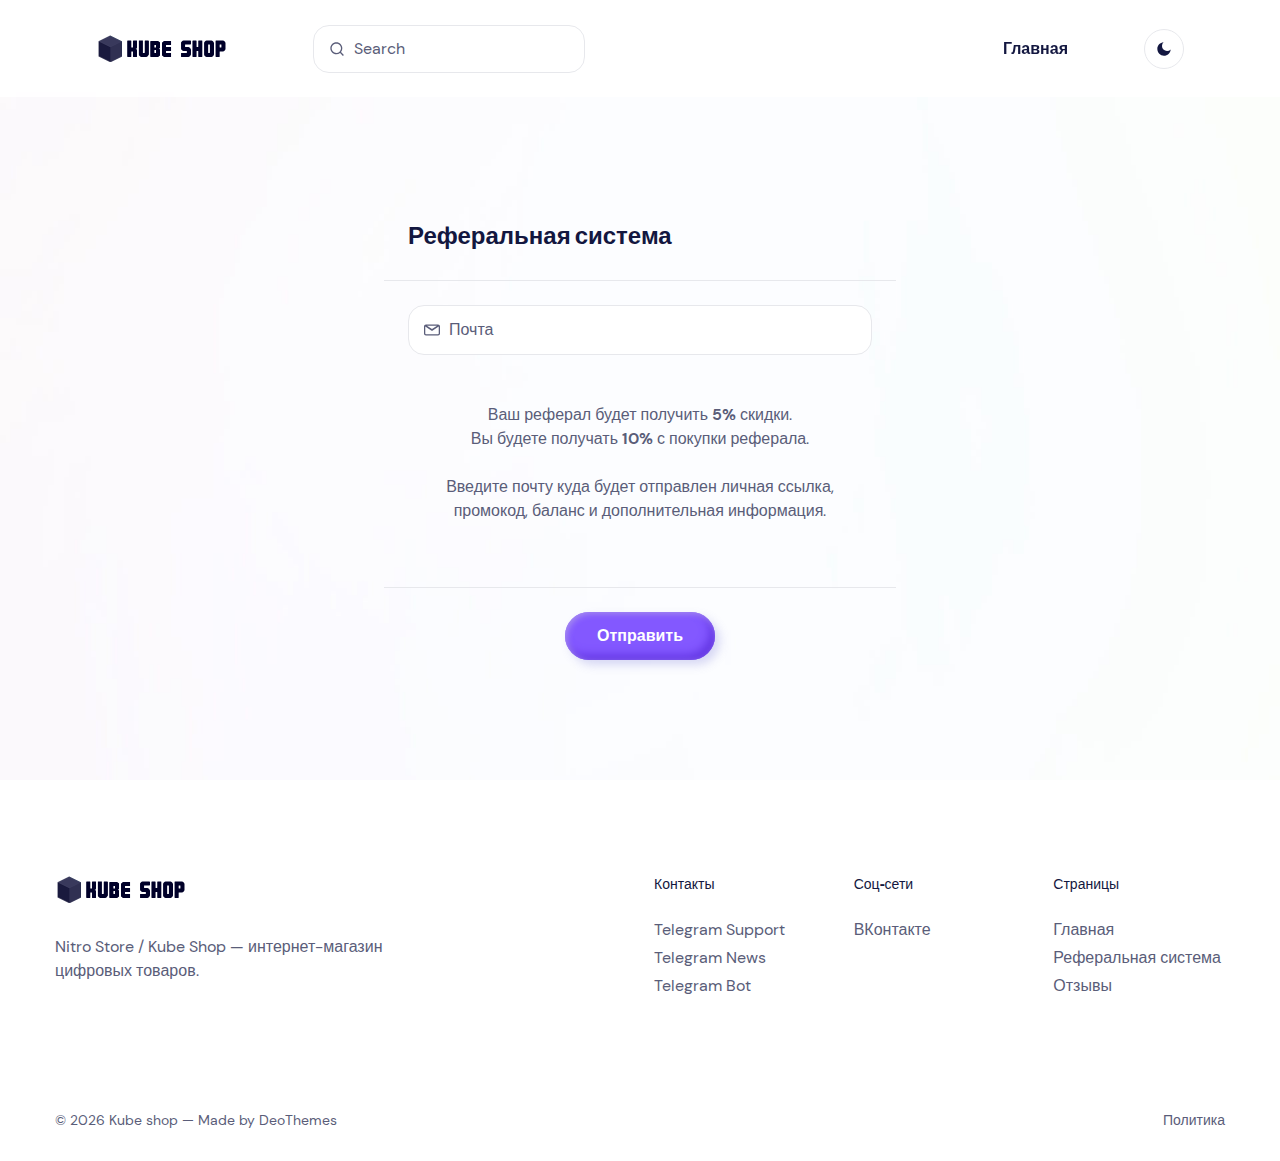
<file: referral.html>
﻿<!DOCTYPE html>
<html lang="ru">
  <head>
    <meta charset="utf-8">
    <meta http-equiv="Content-Type" content="text/html; charset=utf-8">
    <meta name="language" content="Russian">
    <!--[if IE]><meta http-equiv="X-UA-Compatible" content="IE=edge,chrome=1" /><![endif]-->
    <meta name="viewport" content="width=device-width, initial-scale=1, maximum-scale=1">

    <!-- Yandex.Metrika counter -->
  <script type="text/javascript">
   (function(m,e,t,r,i,k,a){m[i]=m[i]||function(){(m[i].a=m[i].a||[]).push(arguments)};
   m[i].l=1*new Date();
   for (var j = 0; j < document.scripts.length; j++) {if (document.scripts[j].src === r) { return; }}
   k=e.createElement(t),a=e.getElementsByTagName(t)[0],k.async=1,k.src=r,a.parentNode.insertBefore(k,a)})
   (window, document, "script", "https://mc.yandex.ru/metrika/tag.js", "ym");

   ym(91576952, "init", {
        clickmap:true,
        trackLinks:true,
        accurateTrackBounce:true,
        webvisor:true,
        ecommerce:"dataLayer"
   });
  </script>
  <noscript><div><img src="https://mc.yandex.ru/watch/91576952" style="position:absolute; left:-9999px;" alt=""></div></noscript>
<!-- /Yandex.Metrika counter -->


    <link rel="preconnect" href="https://fonts.googleapis.com"><link rel="preconnect" href="https://fonts.gstatic.com" crossorigin=""><link href="https://fonts.googleapis.com/css2?family=Montserrat:wght@600&display=swap" rel="stylesheet">

    <!-- Css -->
    <link rel="stylesheet" href="static/css/style.css">

    <!-- Dark Mode JS -->
    <script src="static/js/darkMode.bundle.js"></script>

    <!-- Favicons -->
    <link rel="apple-touch-icon" sizes="57x57" href="static/favicon/apple-icon-57x57.png">
    <link rel="apple-touch-icon" sizes="60x60" href="static/favicon/apple-icon-60x60.png">
    <link rel="apple-touch-icon" sizes="72x72" href="static/favicon/apple-icon-72x72.png">
    <link rel="apple-touch-icon" sizes="76x76" href="static/favicon/apple-icon-76x76.png">
    <link rel="apple-touch-icon" sizes="114x114" href="static/favicon/apple-icon-114x114.png">
    <link rel="apple-touch-icon" sizes="120x120" href="static/favicon/apple-icon-120x120.png">
    <link rel="apple-touch-icon" sizes="144x144" href="static/favicon/apple-icon-144x144.png">
    <link rel="apple-touch-icon" sizes="152x152" href="static/favicon/apple-icon-152x152.png">
    <link rel="apple-touch-icon" sizes="180x180" href="static/favicon/apple-icon-180x180.png">
    <link rel="icon" type="image/png" sizes="192x192" href="static/favicon/android-icon-192x192.png">
    <link rel="icon" type="image/png" sizes="32x32" href="/static/favicon-32x32.png">
    <link rel="icon" type="image/png" sizes="96x96" href="/static/favicon-96x96.png">
    <link rel="icon" type="image/png" sizes="16x16" href="/static/favicon-16x16.png">
    <link rel="manifest" href="static/favicon/manifest.json">


    <meta name="msapplication-TileColor" content="#ffffff">
    <meta name="msapplication-TileImage" content="/static/favicon/ms-icon-144x144.png">
    <meta name="theme-color" content="#ffffff">
    
<title>Реферальная система</title>
<meta name="title" content="Реферальная система">

  </head>
  <body class="dark:bg-jacarta-900 font-body text-jacarta-500 overflow-x-hidden" itemscope="" itemtype="http://schema.org/WebPage">
    <header class="js-page-header fixed top-0 z-20 w-full backdrop-blur transition-colors">
      <div class="flex items-center px-6 py-6 xl:px-24">
        <!-- Logo -->
        <a href="index.htm" class="shrink-0">
          <img src="static/img/logo.png" class="max-h-7 dark:hidden" alt="Kube Shop">
          <img src="static/img/logo_white.png" class="hidden max-h-7 dark:block" alt="Kube Shop">
        </a>

        <!-- Search -->
        <form action="search" class="relative ml-12 mr-8 hidden basis-3/12 lg:block xl:ml-[8%]">
          <input type="search" class="text-jacarta-700 placeholder-jacarta-500 focus:ring-accent border-jacarta-100 w-full rounded-2xl border py-[0.6875rem] px-4 pl-10 dark:border-transparent dark:bg-white/[.15] dark:text-white dark:placeholder-white" placeholder="Search">
          <span class="absolute left-0 top-0 flex h-full w-12 items-center justify-center rounded-2xl">
            <svg xmlns="http://www.w3.org/2000/svg" viewbox="0 0 24 24" width="24" height="24" class="fill-jacarta-500 h-4 w-4 dark:fill-white">
              <path fill="none" d="M0 0h24v24H0z"></path>
              <path d="M18.031 16.617l4.283 4.282-1.415 1.415-4.282-4.283A8.96 8.96 0 0 1 11 20c-4.968 0-9-4.032-9-9s4.032-9 9-9 9 4.032 9 9a8.96 8.96 0 0 1-1.969 5.617zm-2.006-.742A6.977 6.977 0 0 0 18 11c0-3.868-3.133-7-7-7-3.868 0-7 3.132-7 7 0 3.867 3.132 7 7 7a6.977 6.977 0 0 0 4.875-1.975l.15-.15z"></path>
            </svg>
          </span>
        </form>

        <!-- Menu / Actions -->
        <div class="js-mobile-menu dark:bg-jacarta-800 invisible fixed inset-0 z-10 ml-auto items-center bg-white opacity-0 lg:visible lg:relative lg:inset-auto lg:flex lg:bg-transparent lg:opacity-100 dark:lg:bg-transparent">
          <!-- Mobile Logo / Menu Close -->
          <div class="t-0 dark:bg-jacarta-800 fixed left-0 z-10 flex w-full items-center justify-between bg-white p-6 lg:hidden">
            <!-- Mobile Logo -->
            <a href="index.htm" class="shrink-0">
              <img src="static/img/logo.png" class="max-h-7 dark:hidden" alt="Xhibiter | NFT Marketplace">
              <img src="static/img/logo_white.png" class="hidden max-h-7 dark:block" alt="Xhibiter | NFT Marketplace">
            </a>

            <!-- Mobile Menu Close -->
            <button class="js-mobile-close border-jacarta-100 hover:bg-accent focus:bg-accent group dark:hover:bg-accent ml-2 flex h-10 w-10 items-center justify-center rounded-full border bg-white transition-colors hover:border-transparent focus:border-transparent dark:border-transparent dark:bg-white/[.15]" aria-label="close mobile menu">
              <svg xmlns="http://www.w3.org/2000/svg" viewbox="0 0 24 24" width="24" height="24" class="fill-jacarta-700 h-4 w-4 transition-colors group-hover:fill-white group-focus:fill-white dark:fill-white">
                <path fill="none" d="M0 0h24v24H0z"></path>
                <path d="M12 10.586l4.95-4.95 1.414 1.414-4.95 4.95 4.95 4.95-1.414 1.414-4.95-4.95-4.95 4.95-1.414-1.414 4.95-4.95-4.95-4.95L7.05 5.636z"></path>
              </svg>
            </button>
          </div>

          <!-- Mobile Search -->
          <form action="search" class="relative mt-24 mb-8 w-full lg:hidden">
            <input type="search" class="text-jacarta-700 placeholder-jacarta-500 focus:ring-accent border-jacarta-100 w-full rounded-2xl border py-3 px-4 pl-10 dark:border-transparent dark:bg-white/[.15] dark:text-white dark:placeholder-white" placeholder="Search">
            <span class="absolute left-0 top-0 flex h-full w-12 items-center justify-center rounded-2xl">
              <svg xmlns="http://www.w3.org/2000/svg" viewbox="0 0 24 24" width="24" height="24" class="fill-jacarta-500 h-4 w-4 dark:fill-white">
                <path fill="none" d="M0 0h24v24H0z"></path>
                <path d="M18.031 16.617l4.283 4.282-1.415 1.415-4.282-4.283A8.96 8.96 0 0 1 11 20c-4.968 0-9-4.032-9-9s4.032-9 9-9 9 4.032 9 9a8.96 8.96 0 0 1-1.969 5.617zm-2.006-.742A6.977 6.977 0 0 0 18 11c0-3.868-3.133-7-7-7-3.868 0-7 3.132-7 7 0 3.867 3.132 7 7 7a6.977 6.977 0 0 0 4.875-1.975l.15-.15z"></path>
              </svg>
            </span>
          </form>

          <!-- Primary Nav -->
          <nav class="navbar w-full">
            <ul class="flex flex-col lg:flex-row">
              <li class="js-nav-dropdown group relative">
                <a href="#" class="dropdown-toggle text-jacarta-700 hover:text-accent focus:text-accent dark:hover:text-accent dark:focus:text-accent flex items-center justify-between py-3.5 text-base dark:text-white lg:px-5" id="navDropdown-1" aria-expanded="false" role="button" data-bs-toggle="dropdown"><b>Главная</b>
                  
          </a></li></ul></nav>

          <div class="ml-8 hidden lg:flex xl:ml-12">
            <a href="#" class="border-jacarta-100 hover:bg-accent focus:bg-accent group dark:hover:bg-accent js-dark-mode-trigger ml-2 flex h-10 w-10 items-center justify-center rounded-full border bg-white transition-colors hover:border-transparent focus:border-transparent dark:border-transparent dark:bg-white/[.15]">
              <svg xmlns="http://www.w3.org/2000/svg" viewbox="0 0 24 24" width="24" height="24" class="fill-jacarta-700 dark-mode-light h-4 w-4 transition-colors group-hover:fill-white group-focus:fill-white dark:hidden">
                <path fill="none" d="M0 0h24v24H0z"></path>
                <path d="M11.38 2.019a7.5 7.5 0 1 0 10.6 10.6C21.662 17.854 17.316 22 12.001 22 6.477 22 2 17.523 2 12c0-5.315 4.146-9.661 9.38-9.981z"></path>
              </svg>
              <svg xmlns="http://www.w3.org/2000/svg" viewbox="0 0 24 24" width="24" height="24" class="fill-jacarta-700 dark-mode-dark hidden h-4 w-4 transition-colors group-hover:fill-white group-focus:fill-white dark:block dark:fill-white">
                <path fill="none" d="M0 0h24v24H0z"></path>
                <path d="M12 18a6 6 0 1 1 0-12 6 6 0 0 1 0 12zM11 1h2v3h-2V1zm0 19h2v3h-2v-3zM3.515 4.929l1.414-1.414L7.05 5.636 5.636 7.05 3.515 4.93zM16.95 18.364l1.414-1.414 2.121 2.121-1.414 1.414-2.121-2.121zm2.121-14.85l1.414 1.415-2.121 2.121-1.414-1.414 2.121-2.121zM5.636 16.95l1.414 1.414-2.121 2.121-1.414-1.414 2.121-2.121zM23 11v2h-3v-2h3zM4 11v2H1v-2h3z"></path>
              </svg>
            </a>
          </div>
        </div>

        <!-- Mobile Menu Actions -->
        <div class="ml-auto flex lg:hidden">

          <!-- Dark Mode -->
          <a href="#" class="js-dark-mode-trigger border-jacarta-100 hover:bg-accent dark:hover:bg-accent focus:bg-accent group ml-2 flex h-10 w-10 items-center justify-center rounded-full border bg-white transition-colors hover:border-transparent focus:border-transparent dark:border-transparent dark:bg-white/[.15]">
            <svg xmlns="http://www.w3.org/2000/svg" viewbox="0 0 24 24" width="24" height="24" class="fill-jacarta-700 dark-mode-light h-4 w-4 transition-colors group-hover:fill-white group-focus:fill-white dark:hidden">
              <path fill="none" d="M0 0h24v24H0z"></path>
              <path d="M11.38 2.019a7.5 7.5 0 1 0 10.6 10.6C21.662 17.854 17.316 22 12.001 22 6.477 22 2 17.523 2 12c0-5.315 4.146-9.661 9.38-9.981z"></path>
            </svg>
            <svg xmlns="http://www.w3.org/2000/svg" viewbox="0 0 24 24" width="24" height="24" class="fill-jacarta-700 dark-mode-dark hidden h-4 w-4 transition-colors group-hover:fill-white group-focus:fill-white dark:block dark:fill-white">
              <path fill="none" d="M0 0h24v24H0z"></path>
              <path d="M12 18a6 6 0 1 1 0-12 6 6 0 0 1 0 12zM11 1h2v3h-2V1zm0 19h2v3h-2v-3zM3.515 4.929l1.414-1.414L7.05 5.636 5.636 7.05 3.515 4.93zM16.95 18.364l1.414-1.414 2.121 2.121-1.414 1.414-2.121-2.121zm2.121-14.85l1.414 1.415-2.121 2.121-1.414-1.414 2.121-2.121zM5.636 16.95l1.414 1.414-2.121 2.121-1.414-1.414 2.121-2.121zM23 11v2h-3v-2h3zM4 11v2H1v-2h3z"></path>
            </svg>
          </a>

          <!-- Mobile Menu Toggle -->
          <button class="js-mobile-toggle border-jacarta-100 hover:bg-accent dark:hover:bg-accent focus:bg-accent group ml-2 flex h-10 w-10 items-center justify-center rounded-full border bg-white transition-colors hover:border-transparent focus:border-transparent dark:border-transparent dark:bg-white/[.15]" aria-label="open mobile menu">
            <svg xmlns="http://www.w3.org/2000/svg" viewbox="0 0 24 24" width="24" height="24" class="fill-jacarta-700 h-4 w-4 transition-colors group-hover:fill-white group-focus:fill-white dark:fill-white">
              <path fill="none" d="M0 0h24v24H0z"></path>
              <path d="M18 18v2H6v-2h12zm3-7v2H3v-2h18zm-3-7v2H6V4h12z"></path>
            </svg>
          </button>
        </div>
      </div>
    </header>



    

<main class="pt-[5.5rem] lg:pt-24">
      <!-- 404 -->
      <section class="dark:bg-jacarta-800 relative py-16 md:py-24">
        <picture class="pointer-events-none absolute inset-0 -z-10 dark:hidden">
          <img src="static/img/gradient_light.jpg" alt="gradient" class="h-full w-full">
        </picture>
        <div class="container">
          <div class="mx-auto max-w-lg text-center">


              <div class="modal-header">
            <h5 class="modal-title" id="placeBidLabel">Реферальная система</h5>
          </div>

          <!-- Body -->
          <form action="" method="post">
              
            <div class="modal-body p-6 ">
              <input required="" type="email" name="email" class="text-jacarta-700 placeholder-jacarta-500 focus:ring-accent border-jacarta-100 w-full rounded-2xl border py-3 px-4 pl-10 dark:border-transparent dark:bg-white/[.15] dark:text-white dark:placeholder-white" placeholder="Почта">
              <span class="absolute top-0 flex h-full w-12 items-center justify-center rounded-2xl">
                <svg version="1.1" id="Capa_1" xmlns="http://www.w3.org/2000/svg" xmlns:xlink="http://www.w3.org/1999/xlink" viewbox="0 0 75.294 75.294" style="enable-background:new 0 0 75.294 75.294;" xml:space="preserve" width="24" height="24" class="fill-jacarta-500 h-4 w-4 dark:fill-white">
  <g>
      <path d="M66.097,12.089h-56.9C4.126,12.089,0,16.215,0,21.286v32.722c0,5.071,4.126,9.197,9.197,9.197h56.9
          c5.071,0,9.197-4.126,9.197-9.197V21.287C75.295,16.215,71.169,12.089,66.097,12.089z M61.603,18.089L37.647,33.523L13.691,18.089
          H61.603z M66.097,57.206h-56.9C7.434,57.206,6,55.771,6,54.009V21.457l29.796,19.16c0.04,0.025,0.083,0.042,0.124,0.065
          c0.043,0.024,0.087,0.047,0.131,0.069c0.231,0.119,0.469,0.215,0.712,0.278c0.025,0.007,0.05,0.01,0.075,0.016
          c0.267,0.063,0.537,0.102,0.807,0.102c0.001,0,0.002,0,0.002,0c0.002,0,0.003,0,0.004,0c0.27,0,0.54-0.038,0.807-0.102
          c0.025-0.006,0.05-0.009,0.075-0.016c0.243-0.063,0.48-0.159,0.712-0.278c0.044-0.022,0.088-0.045,0.131-0.069
          c0.041-0.023,0.084-0.04,0.124-0.065l29.796-19.16v32.551C69.295,55.771,67.86,57.206,66.097,57.206z"></path>
  </g>
  </svg>
              </span>




            </div>
            <div class="modal-body p-6 ">
              <p class="dark:text-jacarta-300 mb-10">Ваш реферал будет получить <b>5%</b> скидки.<br>
                Вы будете получать <b>10%</b> с покупки реферала.<br><br>
                Введите почту куда будет отправлен личная ссылка, промокод, баланс и дополнительная информация.</p>
                
        <script src="https://hcaptcha.com/1/api.js" async="" defer=""></script>
        <div class="h-captcha" data-sitekey="1fb2395f-6916-4dd6-9e41-031a80cf56be"></div>
        

            </div>



          <!-- end body -->

          <div class="modal-footer">
            <div class="flex items-center justify-center space-x-4">
              <input type="submit" class="bg-accent shadow-accent-volume hover:bg-accent-dark rounded-full py-3 px-8 text-center font-semibold text-white transition-all" value="Отправить">

              
            </div>
          </div></form>

          </div>
        </div>
      </section>
      <!-- end 404 -->
    </main>

    <script src="static/js/app.bundle.js"></script>
    <footer class="dark:bg-jacarta-900 page-footer bg-white">
      <div class="container">
        <div class="grid grid-cols-6 gap-x-7 gap-y-14 pt-24 pb-12 md:grid-cols-12">
          <div class="col-span-3 md:col-span-4">
            <!-- Logo -->
            <a href="index.htm" class="mb-6 inline-block">
              <img src="static/img/logo.png" class="max-h-7 dark:hidden" alt="Kube Shop">
              <img src="static/img/logo_white.png" class="hidden max-h-7 dark:block" alt="Kube Shop">
            </a>
            <p class="dark:text-jacarta-300 mb-12">
              Nitro Store / Kube Shop — интернет-магазин цифровых товаров.
            </p>
            <!-- Socials -->
<!--            <div class="flex space-x-5">-->
<!--              <a href="#" class="group">-->
<!--                <svg-->
<!--                  aria-hidden="true"-->
<!--                  focusable="false"-->
<!--                  data-prefix="fab"-->
<!--                  data-icon="discord"-->
<!--                  class="group-hover:fill-accent fill-jacarta-300 h-5 w-5 dark:group-hover:fill-white"-->
<!--                  role="img"-->
<!--                  xmlns="http://www.w3.org/2000/svg"-->
<!--                  viewBox="0 0 640 512"-->
<!--                >-->
<!--                  <path-->
<!--                    d="M524.531,69.836a1.5,1.5,0,0,0-.764-.7A485.065,485.065,0,0,0,404.081,32.03a1.816,1.816,0,0,0-1.923.91,337.461,337.461,0,0,0-14.9,30.6,447.848,447.848,0,0,0-134.426,0,309.541,309.541,0,0,0-15.135-30.6,1.89,1.89,0,0,0-1.924-.91A483.689,483.689,0,0,0,116.085,69.137a1.712,1.712,0,0,0-.788.676C39.068,183.651,18.186,294.69,28.43,404.354a2.016,2.016,0,0,0,.765,1.375A487.666,487.666,0,0,0,176.02,479.918a1.9,1.9,0,0,0,2.063-.676A348.2,348.2,0,0,0,208.12,430.4a1.86,1.86,0,0,0-1.019-2.588,321.173,321.173,0,0,1-45.868-21.853,1.885,1.885,0,0,1-.185-3.126c3.082-2.309,6.166-4.711,9.109-7.137a1.819,1.819,0,0,1,1.9-.256c96.229,43.917,200.41,43.917,295.5,0a1.812,1.812,0,0,1,1.924.233c2.944,2.426,6.027,4.851,9.132,7.16a1.884,1.884,0,0,1-.162,3.126,301.407,301.407,0,0,1-45.89,21.83,1.875,1.875,0,0,0-1,2.611,391.055,391.055,0,0,0,30.014,48.815,1.864,1.864,0,0,0,2.063.7A486.048,486.048,0,0,0,610.7,405.729a1.882,1.882,0,0,0,.765-1.352C623.729,277.594,590.933,167.465,524.531,69.836ZM222.491,337.58c-28.972,0-52.844-26.587-52.844-59.239S193.056,219.1,222.491,219.1c29.665,0,53.306,26.82,52.843,59.239C275.334,310.993,251.924,337.58,222.491,337.58Zm195.38,0c-28.971,0-52.843-26.587-52.843-59.239S388.437,219.1,417.871,219.1c29.667,0,53.307,26.82,52.844,59.239C470.715,310.993,447.538,337.58,417.871,337.58Z"-->
<!--                  ></path>-->
<!--                </svg>-->
<!--              </a>-->
<!--            </div>-->
          </div>

          <div class="col-span-full sm:col-span-3 md:col-span-2 md:col-start-7">
            <h3 class="font-display text-jacarta-700 mb-6 text-sm dark:text-white">Контакты</h3>
            <ul class="dark:text-jacarta-300 flex flex-col space-y-1">
              <li>
                <a href="https://t.me/kubesupport" class="hover:text-accent dark:hover:text-white">Telegram Support</a>
              </li>
              <li>
                <a href="https://t.me/Kube_shop_news" class="hover:text-accent dark:hover:text-white">Telegram News</a>
              </li>
              <li>
                <a href="https://t.me/Kube_shop_bot" class="hover:text-accent dark:hover:text-white">Telegram Bot</a>
              </li>
            </ul>
          </div>

          <div class="col-span-full sm:col-span-3 md:col-span-2">
            <h3 class="font-display text-jacarta-700 mb-6 text-sm dark:text-white">Соц-сети</h3>
            <ul class="dark:text-jacarta-300 flex flex-col space-y-1">
              <li>
                <a href="https://vk.com/nitrostore" class="hover:text-accent dark:hover:text-white">ВКонтакте</a>
              </li>
<!--              <li>-->
<!--                <a href="#" class="hover:text-accent dark:hover:text-white">About</a>-->
<!--              </li>-->
<!--              <li>-->
<!--                <a href="#" class="hover:text-accent dark:hover:text-white">Contact Us</a>-->
<!--              </li>-->
<!--              <li>-->
<!--                <a href="#" class="hover:text-accent dark:hover:text-white">Our Blog</a>-->
<!--              </li>-->
<!--              <li>-->
<!--                <a href="#" class="hover:text-accent dark:hover:text-white">FAQ</a>-->
<!--              </li>-->
<!--            </ul>-->
          </ul></div>

          <div class="col-span-full sm:col-span-3 md:col-span-2">
            <h3 class="font-display text-jacarta-700 mb-6 text-sm dark:text-white">Страницы</h3>
            <ul class="dark:text-jacarta-300 flex flex-col space-y-1">
              <li>
                <a href="index.htm" class="hover:text-accent dark:hover:text-white">Главная</a>
              </li>
              <li>
                <a href="referral.html" class="hover:text-accent dark:hover:text-white">Реферальная система</a>
              </li>
              <li>
                <a href="feedback.html" class="hover:text-accent dark:hover:text-white">Отзывы</a>
              </li>
<!--              <li>-->
<!--                <a href="#" class="hover:text-accent dark:hover:text-white">Author Profile</a>-->
<!--              </li>-->
<!--              <li>-->
<!--                <a href="#" class="hover:text-accent dark:hover:text-white">Create Item</a>-->
<!--              </li>-->
<!--            </ul>-->
          </ul></div>
        </div>
        <div class="flex flex-col items-center justify-between space-y-2 py-8 sm:flex-row sm:space-y-0">
          <span class="dark:text-jacarta-400 text-sm">&copy;
            <script>
              document.write(new Date().getFullYear())
            </script>
            Kube shop — Made by
            <a href="https://deothemes.com" class="hover:text-accent">DeoThemes</a></span>
          <ul class="dark:text-jacarta-400 flex flex-wrap space-x-4 text-sm">
<!--            <li>-->
<!--              <a href="#" class="hover:text-accent">Terms and conditions</a>-->
<!--            </li>-->
            <li><a href="poltece.html" class="hover:text-accent">Политика</a></li>
          </ul>
        </div>
      </div>
    </footer>

  </body>
</html>
</file>
